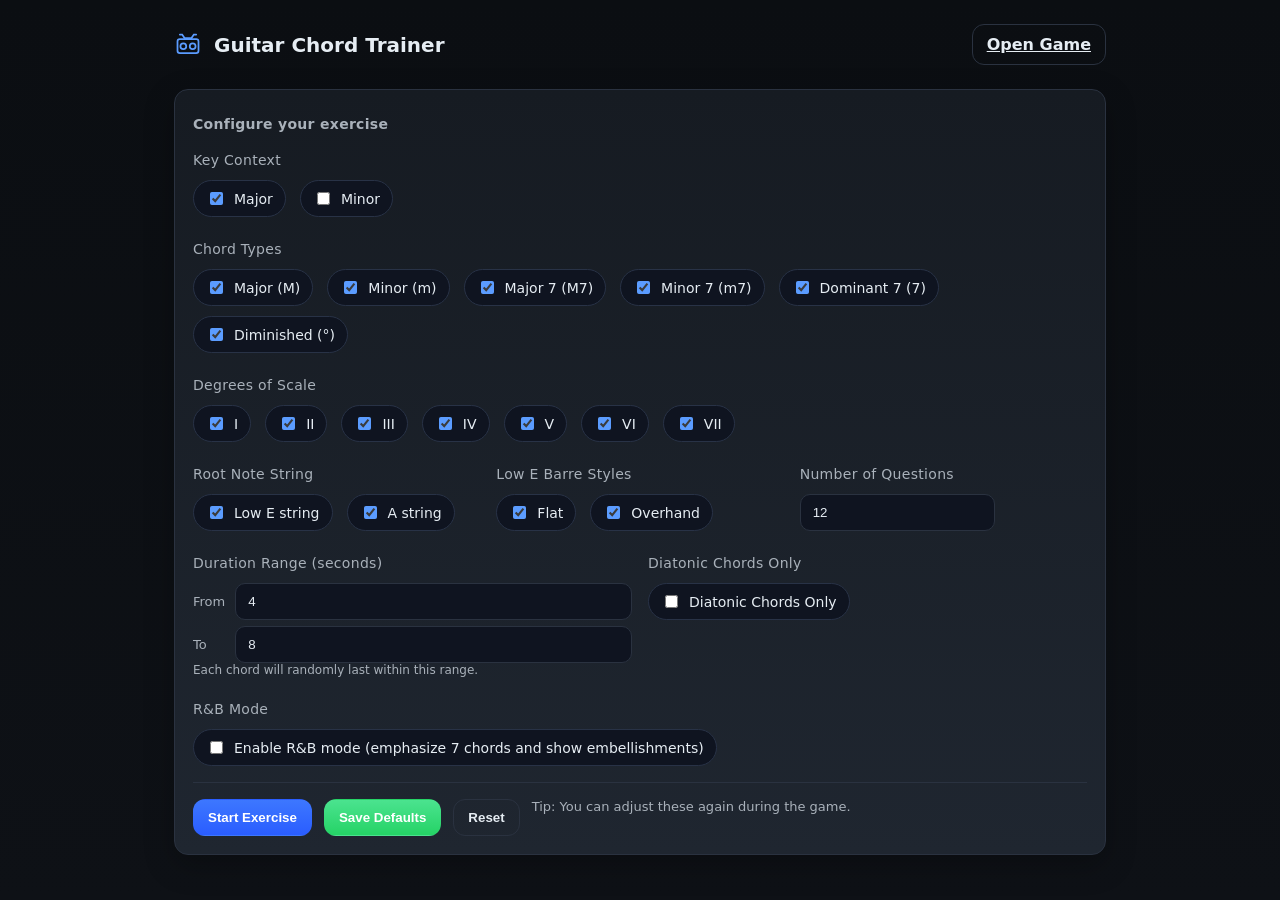
<file: index.html>
<!doctype html>
<html lang="en">
  <head>
    <meta charset="utf-8" />
    <meta name="viewport" content="width=device-width, initial-scale=1" />
    <title>Guitar Chord Trainer - Settings</title>
    <link rel="stylesheet" href="css/styles.css" />
  </head>
  <body>
    <div class="container">
      <header class="header">
        <div class="brand">
          <svg width="28" height="28" viewBox="0 0 24 24" fill="none" xmlns="http://www.w3.org/2000/svg">
            <path d="M5 3h2l2 3h6l2-3h2" stroke="#5b9cff" stroke-width="1.5" stroke-linecap="round"/>
            <rect x="3" y="7" width="18" height="12" rx="2" stroke="#5b9cff" stroke-width="1.5"/>
            <circle cx="8" cy="13" r="2.5" stroke="#5b9cff" stroke-width="1.5"/>
            <circle cx="16" cy="13" r="2.5" stroke="#5b9cff" stroke-width="1.5"/>
          </svg>
          <h1>Guitar Chord Trainer</h1>
        </div>
        <div>
          <a class="btn btn-ghost" href="game.html">Open Game</a>
        </div>
      </header>

      <section class="card">
        <h2 class="section-title">Configure your exercise</h2>

        <div id="msg" class="hidden"></div>

        <div class="grid">
          <div class="settings-group">
            <div class="section-title">Key Context</div>
            <div class="fieldset" id="field-keyModes">
              <label class="badge"><input type="checkbox" name="keyModes" value="Major"> Major</label>
              <label class="badge"><input type="checkbox" name="keyModes" value="Minor"> Minor</label>
            </div>
          </div>

          <div class="settings-group">
            <div class="section-title">Chord Types</div>
            <div class="fieldset" id="field-chordTypes">
              <label class="badge"><input type="checkbox" name="chordTypes" value="M"> Major (M)</label>
              <label class="badge"><input type="checkbox" name="chordTypes" value="m"> Minor (m)</label>
              <label class="badge"><input type="checkbox" name="chordTypes" value="M7"> Major 7 (M7)</label>
              <label class="badge"><input type="checkbox" name="chordTypes" value="m7"> Minor 7 (m7)</label>
              <label class="badge"><input type="checkbox" name="chordTypes" value="7"> Dominant 7 (7)</label>
              <label class="badge"><input type="checkbox" name="chordTypes" value="dim"> Diminished (°)</label>
            </div>
          </div>

          <div class="settings-group">
            <div class="section-title">Degrees of Scale</div>
            <div class="fieldset" id="field-degrees">
              <label class="badge"><input type="checkbox" name="degrees" value="I"> I</label>
              <label class="badge"><input type="checkbox" name="degrees" value="II"> II</label>
              <label class="badge"><input type="checkbox" name="degrees" value="III"> III</label>
              <label class="badge"><input type="checkbox" name="degrees" value="IV"> IV</label>
              <label class="badge"><input type="checkbox" name="degrees" value="V"> V</label>
              <label class="badge"><input type="checkbox" name="degrees" value="VI"> VI</label>
              <label class="badge"><input type="checkbox" name="degrees" value="VII"> VII</label>
            </div>
          </div>

          <div class="settings-group third">
            <div class="section-title">Root Note String</div>
            <div class="fieldset" id="field-rootString">
              <label class="badge"><input type="checkbox" name="rootStrings" value="E"> Low E string</label>
              <label class="badge"><input type="checkbox" name="rootStrings" value="A"> A string</label>
            </div>
          </div>

          <div class="settings-group third">
            <div class="section-title">Low E Barre Styles</div>
            <div class="fieldset" id="field-eBarreStyles">
              <label class="badge"><input type="checkbox" name="eBarreStyles" value="Flat"> Flat</label>
              <label class="badge"><input type="checkbox" name="eBarreStyles" value="Overhand"> Overhand</label>
            </div>
          </div>

          <div class="settings-group third">
            <div class="section-title">Number of Questions</div>
            <div class="row">
              <input type="number" id="count" min="1" step="1" />
            </div>
          </div>

          <div class="settings-group half">
            <div class="section-title">Duration Range (seconds)</div>
            <div class="range">
              <span class="muted">From</span>
              <input type="number" id="durFrom" min="1" step="1" />
              <span class="muted">To</span>
              <input type="number" id="durTo" min="1" step="1" />
            </div>
            <div class="muted small">Each chord will randomly last within this range.</div>
          </div>

          <div class="settings-group half">
            <div class="section-title">Diatonic Chords Only</div>
            <label class="badge">
              <input type="checkbox" id="diatonicOnly" /> Diatonic Chords Only
            </label>
          </div>

          <div class="settings-group">
            <div class="section-title">R&B Mode</div>
            <label class="badge">
              <input type="checkbox" id="rnbMode" /> Enable R&B mode (emphasize 7 chords and show embellishments)
            </label>
          </div>

          <div class="settings-group hidden" id="rnbPanel">
            <div class="section-title">R&B Settings</div>

            <div class="settings-group third">
              <div class="section-title">Embellishments per question</div>
              <div class="fieldset" id="field-rnbCounts">
                <label class="badge"><input type="checkbox" name="rnbCounts" value="1"> 1</label>
                <label class="badge"><input type="checkbox" name="rnbCounts" value="2"> 2</label>
                <label class="badge"><input type="checkbox" name="rnbCounts" value="3"> 3</label>
              </div>
            </div>

            <div class="settings-group">
              <div class="section-title">Embellishments by chord type and root note string</div>
              <div class="grid">
                <div class="settings-group half">
                  <div class="section-title">Root Low E</div>
                  <div class="fieldset" id="field-rnb-E-M7">
                    <span class="badge muted small" style="border-radius:8px;">M7</span>
                    <label class="badge"><input type="checkbox" name="rnb_E_M7" value="E+2"> E+2</label>
                    <label class="badge"><input type="checkbox" name="rnb_E_M7" value="B-2"> B-2</label>
                    <label class="badge"><input type="checkbox" name="rnb_E_M7" value="G-1"> G-1</label>
                    <label class="badge"><input type="checkbox" name="rnb_E_M7" value="G+1"> G+1</label>
                  </div>
                  <div class="fieldset" id="field-rnb-E-m7" style="margin-top:8px;">
                    <span class="badge muted small" style="border-radius:8px;">m7</span>
                    <label class="badge"><input type="checkbox" name="rnb_E_m7" value="E+2"> E+2</label>
                    <label class="badge"><input type="checkbox" name="rnb_E_m7" value="E+3"> E+3</label>
                    <label class="badge"><input type="checkbox" name="rnb_E_m7" value="B+2"> B+2</label>
                    <label class="badge"><input type="checkbox" name="rnb_E_m7" value="B+3"> B+3</label>
                    <label class="badge"><input type="checkbox" name="rnb_E_m7" value="G+2"> G+2</label>
                    <label class="badge"><input type="checkbox" name="rnb_E_m7" value="D+2"> D+2</label>
                  </div>
                  <div class="fieldset" id="field-rnb-E-7" style="margin-top:8px;">
                    <span class="badge muted small" style="border-radius:8px;">7</span>
                    <label class="badge"><input type="checkbox" name="rnb_E_7" value="E+2"> E+2</label>
                    <label class="badge"><input type="checkbox" name="rnb_E_7" value="B+2"> B+2</label>
                    <label class="badge"><input type="checkbox" name="rnb_E_7" value="B+3"> B+3</label>
                    <label class="badge"><input type="checkbox" name="rnb_E_7" value="G+1"> G+1</label>
                    <label class="badge"><input type="checkbox" name="rnb_E_7" value="D+2"> D+2</label>
                  </div>
                </div>

                <div class="settings-group half">
                  <div class="section-title">Root A</div>
                  <div class="fieldset" id="field-rnb-A-M7">
                    <span class="badge muted small" style="border-radius:8px;">M7</span>
                    <label class="badge"><input type="checkbox" name="rnb_A_M7" value="E+2"> E+2</label>
                    <label class="badge"><input type="checkbox" name="rnb_A_M7" value="B-2"> B-2</label>
                    <label class="badge"><input type="checkbox" name="rnb_A_M7" value="G-1"> G-1</label>
                    <label class="badge"><input type="checkbox" name="rnb_A_M7" value="G+1"> G+1</label>
                  </div>
                  <div class="fieldset" id="field-rnb-A-m7" style="margin-top:8px;">
                    <span class="badge muted small" style="border-radius:8px;">m7</span>
                    <label class="badge"><input type="checkbox" name="rnb_A_m7" value="E+1"> E+1</label>
                    <label class="badge"><input type="checkbox" name="rnb_A_m7" value="E+3"> E+3</label>
                    <label class="badge"><input type="checkbox" name="rnb_A_m7" value="B-1"> B-1</label>
                    <label class="badge"><input type="checkbox" name="rnb_A_m7" value="B+2"> B+2</label>
                    <label class="badge"><input type="checkbox" name="rnb_A_m7" value="B+3"> B+3</label>
                    <label class="badge"><input type="checkbox" name="rnb_A_m7" value="G+2"> G+2</label>
                    <label class="badge"><input type="checkbox" name="rnb_A_m7" value="D-2"> D-2</label>
                  </div>
                  <div class="fieldset" id="field-rnb-A-7" style="margin-top:8px;">
                    <span class="badge muted small" style="border-radius:8px;">7</span>
                    <label class="badge"><input type="checkbox" name="rnb_A_7" value="E+2"> E+2</label>
                    <label class="badge"><input type="checkbox" name="rnb_A_7" value="E+3"> E+3</label>
                    <label class="badge"><input type="checkbox" name="rnb_A_7" value="B-2"> B-2</label>
                    <label class="badge"><input type="checkbox" name="rnb_A_7" value="B+1"> B+1</label>
                    <label class="badge"><input type="checkbox" name="rnb_A_7" value="G+1"> G+1</label>
                    <label class="badge"><input type="checkbox" name="rnb_A_7" value="G+2"> G+2</label>
                    <label class="badge"><input type="checkbox" name="rnb_A_7" value="D-2"> D-2</label>
                  </div>
                </div>
              </div>
            </div>
          </div>
        </div>

        <div class="divider"></div>

        <div class="footer-actions">
          <button id="startBtn" class="btn btn-primary">Start Exercise</button>
          <button id="saveBtn" class="btn btn-success">Save Defaults</button>
          <button id="resetBtn" class="btn btn-ghost">Reset</button>
          <div class="muted">Tip: You can adjust these again during the game.</div>
        </div>
      </section>
    </div>

    <script src="js/common.js"></script>
    <script src="js/index.js"></script>
  </body>
</html>
</file>
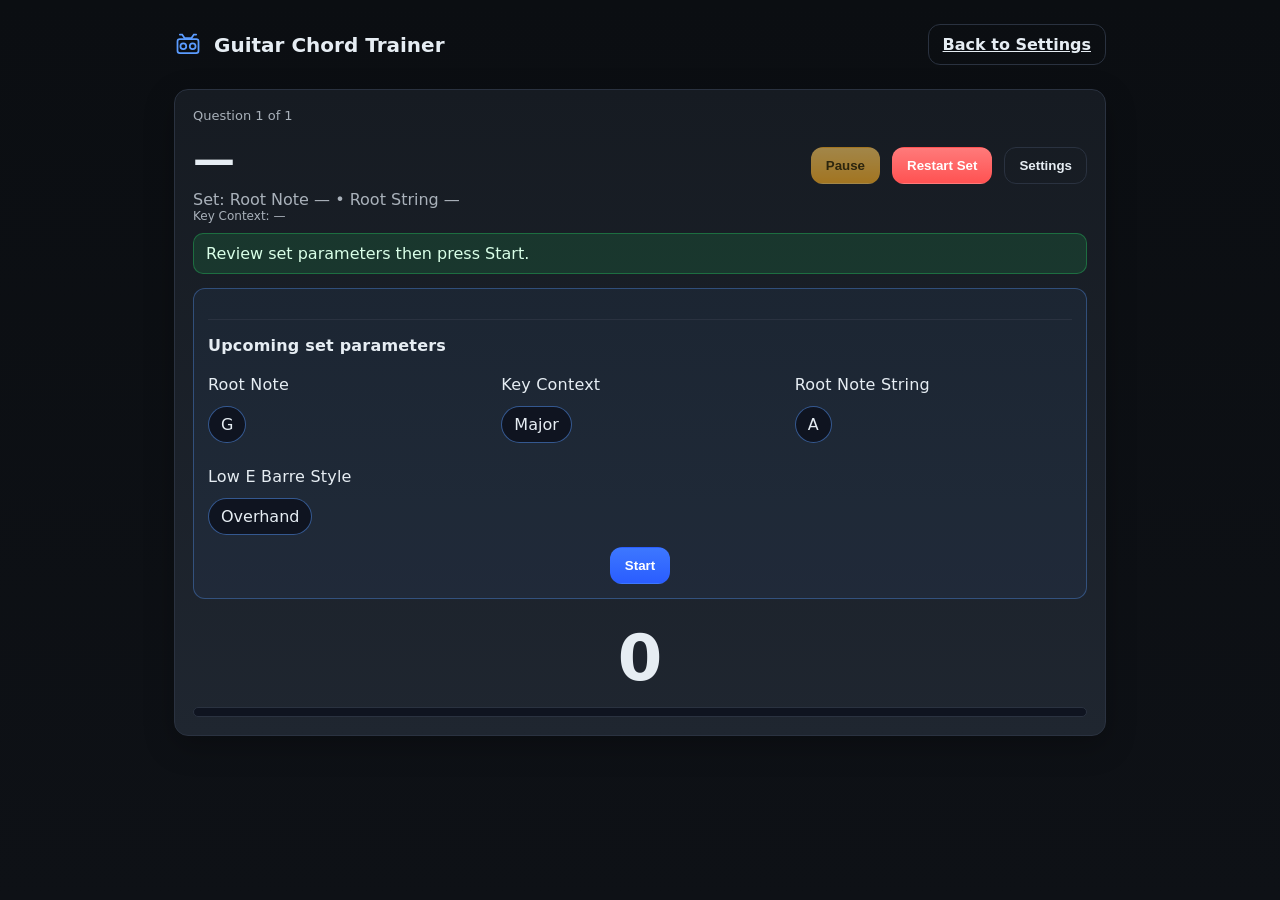
<file: game.html>
<!doctype html>
<html lang="en">
  <head>
    <meta charset="utf-8" />
    <meta name="viewport" content="width=device-width, initial-scale=1" />
    <title>Guitar Chord Trainer - Game</title>
    <link rel="stylesheet" href="css/styles.css" />
  </head>
  <body>
    <div class="container">
      <header class="header">
        <div class="brand">
          <svg width="28" height="28" viewBox="0 0 24 24" fill="none" xmlns="http://www.w3.org/2000/svg">
            <path d="M5 3h2l2 3h6l2-3h2" stroke="#5b9cff" stroke-width="1.5" stroke-linecap="round"/>
            <rect x="3" y="7" width="18" height="12" rx="2" stroke="#5b9cff" stroke-width="1.5"/>
            <circle cx="8" cy="13" r="2.5" stroke="#5b9cff" stroke-width="1.5"/>
            <circle cx="16" cy="13" r="2.5" stroke="#5b9cff" stroke-width="1.5"/>
          </svg>
          <h1>Guitar Chord Trainer</h1>
        </div>
        <div>
          <a class="btn btn-ghost" href="index.html">Back to Settings</a>
        </div>
      </header>

      <section class="card" id="gameCard">
        <div class="status">
          <div>
            <div class="muted">Question <span id="qIndex">1</span> of <span id="qTotal">1</span></div>
            <div id="currentChord" class="current-chord">—</div>
            <div class="details" id="details">Set: Root Note <span id="rootNote">—</span> • Root String <span id="rootStr">—</span> <span id="barreStyleWrap" class="hidden">• Barre: <span id="barreStyle">Flat</span></span></div>
            <div class="details small">Key Context: <span id="keyMode">—</span></div>
            <div class="details small hidden" id="embellishmentsWrap">Embellishments: <span id="embellishments">—</span></div>
          </div>
          <div class="row">
            <button id="pauseBtn" class="btn btn-warning" disabled>Pause</button>
            <button id="restartBtn" class="btn btn-danger">Restart Set</button>
            <button id="toggleSettings" class="btn btn-ghost">Settings</button>
          </div>
        </div>

        <div id="msg" class="hidden" style="margin-top:10px;"></div>

        <div id="preStartPanel" class="settings-panel prestart-emphasis">
          <div class="divider"></div>
          <h3 class="section-title">Upcoming set parameters</h3>
          <div class="grid">
            <div class="settings-group third">
              <div class="section-title">Root Note</div>
              <div class="badge"> <span id="preRootNote">—</span> </div>
            </div>
            <div class="settings-group third">
              <div class="section-title">Key Context</div>
              <div class="badge"> <span id="preKeyMode">—</span> </div>
            </div>
            <div class="settings-group third">
              <div class="section-title">Root Note String</div>
              <div class="badge"> <span id="preRootString">—</span> </div>
            </div>
            <div class="settings-group third">
              <div class="section-title">Low E Barre Style</div>
              <div class="badge" id="preBarreStyleWrap"> <span id="preBarreStyle">—</span> </div>
            </div>
          </div>
          <div class="controls">
            <button id="startSetBtn" class="btn btn-primary">Start</button>
          </div>
        </div>

        <div class="timer" id="timer">0</div>
        <div class="progress"><div class="bar" id="progressBar"></div></div>

        <div class="settings-panel hidden" id="settingsPanel">
          <div class="divider"></div>
          <h3 class="section-title">Adjust settings mid-set</h3>
          <div class="grid">
            <div class="settings-group">
              <div class="section-title">Chord Types</div>
              <div class="fieldset" id="field-chordTypes">
                <label class="badge"><input type="checkbox" name="chordTypes" value="M"> Major (M)</label>
                <label class="badge"><input type="checkbox" name="chordTypes" value="m"> Minor (m)</label>
                <label class="badge"><input type="checkbox" name="chordTypes" value="M7"> Major 7 (M7)</label>
                <label class="badge"><input type="checkbox" name="chordTypes" value="m7"> Minor 7 (m7)</label>
                <label class="badge"><input type="checkbox" name="chordTypes" value="7"> Dominant 7 (7)</label>
                <label class="badge"><input type="checkbox" name="chordTypes" value="dim"> Diminished (°)</label>
              </div>
            </div>

            <div class="settings-group">
              <div class="section-title">Degrees of Scale</div>
              <div class="fieldset" id="field-degrees">
                <label class="badge"><input type="checkbox" name="degrees" value="I"> I</label>
                <label class="badge"><input type="checkbox" name="degrees" value="II"> II</label>
                <label class="badge"><input type="checkbox" name="degrees" value="III"> III</label>
                <label class="badge"><input type="checkbox" name="degrees" value="IV"> IV</label>
                <label class="badge"><input type="checkbox" name="degrees" value="V"> V</label>
                <label class="badge"><input type="checkbox" name="degrees" value="VI"> VI</label>
                <label class="badge"><input type="checkbox" name="degrees" value="VII"> VII</label>
              </div>
            </div>

            <div class="settings-group">
              <div class="section-title">Key Context <span class="muted small">(one will be chosen and fixed for the set)</span></div>
              <div class="fieldset" id="field-keyModes">
                <label class="badge"><input type="checkbox" name="keyModes" value="Major"> Major</label>
                <label class="badge"><input type="checkbox" name="keyModes" value="Minor"> Minor</label>
              </div>
            </div>

            <div class="settings-group third">
              <div class="section-title">Root Note String <span class="muted small">(one will be chosen and fixed for the set)</span></div>
              <div class="fieldset" id="field-rootString">
                <label class="badge"><input type="checkbox" name="rootStrings" value="E"> Low E string</label>
                <label class="badge"><input type="checkbox" name="rootStrings" value="A"> A string</label>
              </div>
            </div>

            <div class="settings-group third">
              <div class="section-title">Low E Barre Styles</div>
              <div class="fieldset" id="field-eBarreStyles">
                <label class="badge"><input type="checkbox" name="eBarreStyles" value="Flat"> Flat</label>
                <label class="badge"><input type="checkbox" name="eBarreStyles" value="Overhand"> Overhand</label>
              </div>
            </div>

            <div class="settings-group third">
              <div class="section-title">Number of Questions</div>
              <div class="row">
                <input type="number" id="count" min="1" step="1" />
              </div>
            </div>

            <div class="settings-group half">
              <div class="section-title">Duration Range (seconds)</div>
              <div class="range">
                <span class="muted">From</span>
                <input type="number" id="durFrom" min="1" step="1" />
                <span class="muted">To</span>
                <input type="number" id="durTo" min="1" step="1" />
              </div>
              <div class="muted small">Each chord will randomly last within this range.</div>
            </div>

            <div class="settings-group half">
              <div class="section-title">Diatonic Chords Only</div>
              <label class="badge">
                <input type="checkbox" id="diatonicOnly" /> Diatonic Chords Only
              </label>
            </div>

            <div class="settings-group">
              <div class="section-title">R&B Mode</div>
              <label class="badge">
                <input type="checkbox" id="rnbMode" /> Enable R&B mode (emphasize 7 chords and show embellishments)
              </label>
            </div>

            <div class="settings-group hidden" id="rnbPanel">
              <div class="section-title">R&B Settings</div>

              <div class="settings-group third">
                <div class="section-title">Embellishments per question</div>
                <div class="fieldset" id="field-rnbCounts">
                  <label class="badge"><input type="checkbox" name="rnbCounts" value="1"> 1</label>
                  <label class="badge"><input type="checkbox" name="rnbCounts" value="2"> 2</label>
                  <label class="badge"><input type="checkbox" name="rnbCounts" value="3"> 3</label>
                </div>
              </div>

              <div class="settings-group">
                <div class="section-title">Embellishments by chord type and root note string</div>
                <div class="grid">
                  <div class="settings-group half">
                    <div class="section-title">Root Low E</div>
                    <div class="fieldset" id="field-rnb-E-M7">
                      <span class="badge muted small" style="border-radius:8px;">M7</span>
                      <label class="badge"><input type="checkbox" name="rnb_E_M7" value="E+2"> E+2</label>
                      <label class="badge"><input type="checkbox" name="rnb_E_M7" value="B-2"> B-2</label>
                      <label class="badge"><input type="checkbox" name="rnb_E_M7" value="G-1"> G-1</label>
                      <label class="badge"><input type="checkbox" name="rnb_E_M7" value="G+1"> G+1</label>
                    </div>
                    <div class="fieldset" id="field-rnb-E-m7" style="margin-top:8px;">
                      <span class="badge muted small" style="border-radius:8px;">m7</span>
                      <label class="badge"><input type="checkbox" name="rnb_E_m7" value="E+2"> E+2</label>
                      <label class="badge"><input type="checkbox" name="rnb_E_m7" value="E+3"> E+3</label>
                      <label class="badge"><input type="checkbox" name="rnb_E_m7" value="B+2"> B+2</label>
                      <label class="badge"><input type="checkbox" name="rnb_E_m7" value="B+3"> B+3</label>
                      <label class="badge"><input type="checkbox" name="rnb_E_m7" value="G+2"> G+2</label>
                      <label class="badge"><input type="checkbox" name="rnb_E_m7" value="D+2"> D+2</label>
                    </div>
                    <div class="fieldset" id="field-rnb-E-7" style="margin-top:8px;">
                      <span class="badge muted small" style="border-radius:8px;">7</span>
                      <label class="badge"><input type="checkbox" name="rnb_E_7" value="E+2"> E+2</label>
                      <label class="badge"><input type="checkbox" name="rnb_E_7" value="B+2"> B+2</label>
                      <label class="badge"><input type="checkbox" name="rnb_E_7" value="B+3"> B+3</label>
                      <label class="badge"><input type="checkbox" name="rnb_E_7" value="G+1"> G+1</label>
                      <label class="badge"><input type="checkbox" name="rnb_E_7" value="D+2"> D+2</label>
                    </div>
                  </div>

                  <div class="settings-group half">
                    <div class="section-title">Root A</div>
                    <div class="fieldset" id="field-rnb-A-M7">
                      <span class="badge muted small" style="border-radius:8px;">M7</span>
                      <label class="badge"><input type="checkbox" name="rnb_A_M7" value="E+2"> E+2</label>
                      <label class="badge"><input type="checkbox" name="rnb_A_M7" value="B-2"> B-2</label>
                      <label class="badge"><input type="checkbox" name="rnb_A_M7" value="G-1"> G-1</label>
                      <label class="badge"><input type="checkbox" name="rnb_A_M7" value="G+1"> G+1</label>
                    </div>
                    <div class="fieldset" id="field-rnb-A-m7" style="margin-top:8px;">
                      <span class="badge muted small" style="border-radius:8px;">m7</span>
                      <label class="badge"><input type="checkbox" name="rnb_A_m7" value="E+1"> E+1</label>
                      <label class="badge"><input type="checkbox" name="rnb_A_m7" value="E+3"> E+3</label>
                      <label class="badge"><input type="checkbox" name="rnb_A_m7" value="B-1"> B-1</label>
                      <label class="badge"><input type="checkbox" name="rnb_A_m7" value="B+2"> B+2</label>
                      <label class="badge"><input type="checkbox" name="rnb_A_m7" value="B+3"> B+3</label>
                      <label class="badge"><input type="checkbox" name="rnb_A_m7" value="G+2"> G+2</label>
                      <label class="badge"><input type="checkbox" name="rnb_A_m7" value="D-2"> D-2</label>
                    </div>
                    <div class="fieldset" id="field-rnb-A-7" style="margin-top:8px;">
                      <span class="badge muted small" style="border-radius:8px;">7</span>
                      <label class="badge"><input type="checkbox" name="rnb_A_7" value="E+2"> E+2</label>
                      <label class="badge"><input type="checkbox" name="rnb_A_7" value="E+3"> E+3</label>
                      <label class="badge"><input type="checkbox" name="rnb_A_7" value="B-2"> B-2</label>
                      <label class="badge"><input type="checkbox" name="rnb_A_7" value="B+1"> B+1</label>
                      <label class="badge"><input type="checkbox" name="rnb_A_7" value="G+1"> G+1</label>
                      <label class="badge"><input type="checkbox" name="rnb_A_7" value="G+2"> G+2</label>
                      <label class="badge"><input type="checkbox" name="rnb_A_7" value="D-2"> D-2</label>
                    </div>
                  </div>
                </div>
              </div>
            </div>
          </div>
        </div>
      </section>
    </div>

    <div class="overlay" id="endOverlay">
      <div class="modal">
        <h3>Set complete 🎉</h3>
        <p class="muted">Great job! What would you like to do next?</p>
        <div class="controls" style="margin-top:8px;">
          <button id="overlayRestart" class="btn btn-primary">Restart Set</button>
          <a class="btn btn-ghost" href="index.html">Return to Settings</a>
        </div>
      </div>
    </div>

    <script src="js/common.js"></script>
    <script src="js/game.js"></script>
  </body>
</html>
</file>
<file: css/styles.css>
/* Guitar Chord Trainer - Styles */
:root {
  --bg: #0e1116;
  --panel: #161b22;
  --panel-2: #1f2630;
  --text: #e6edf3;
  --muted: #a9b1ba;
  --accent: #5b9cff;
  --accent-2: #00d4a3;
  --danger: #ff6b6b;
  --warning: #ffb020;
  --success: #25d366;
}

* { box-sizing: border-box; }
html, body { height: 100%; }

body {
  margin: 0;
  font-family: ui-sans-serif, system-ui, -apple-system, Segoe UI, Roboto, Arial, "Apple Color Emoji", "Segoe UI Emoji";
  background: linear-gradient(180deg, #0b0e12 0%, #0e1116 100%);
  color: var(--text);
}

.container {
  max-width: 980px;
  margin: 0 auto;
  padding: 24px;
}

.header {
  display: flex;
  align-items: center;
  justify-content: space-between;
  gap: 16px;
  margin-bottom: 24px;
}

.brand {
  display: flex;
  align-items: center;
  gap: 12px;
}

.brand h1 {
  font-size: 20px;
  margin: 0;
}

.card {
  background: linear-gradient(180deg, var(--panel) 0%, var(--panel-2) 100%);
  border: 1px solid #2a3240;
  border-radius: 14px;
  padding: 18px;
  box-shadow: 0 10px 30px rgba(0,0,0,0.25);
}

.grid {
  display: grid;
  grid-template-columns: repeat(12, 1fr);
  gap: 16px;
}

.section-title {
  margin: 8px 0 12px;
  font-size: 14px;
  color: var(--muted);
  letter-spacing: 0.3px;
}

.settings-group {
  grid-column: span 12;
}

@media (min-width: 720px) {
  .settings-group.half { grid-column: span 6; }
  .settings-group.third { grid-column: span 4; }
}

.fieldset {
  display: flex;
  flex-wrap: wrap;
  gap: 10px 14px;
}

.badge {
  display: inline-flex;
  align-items: center;
  gap: 8px;
  background: #0f1420;
  border: 1px solid #283246;
  border-radius: 999px;
  padding: 8px 12px;
  color: var(--text);
  font-size: 14px;
}

.badge input[type="checkbox"],
.badge input[type="radio"] {
  accent-color: var(--accent);
}

.row {
  display: flex;
  gap: 12px;
  align-items: center;
}

input[type="number"], input[type="text"], select {
  background: #0f1420;
  color: var(--text);
  border: 1px solid #2a3240;
  border-radius: 10px;
  padding: 10px 12px;
  outline: none;
}

.range {
  display: grid;
  grid-template-columns: auto 1fr;
  gap: 6px 10px;
  align-items: center;
}

.range input[type="number"] {
  width: 100%;
  min-width: 0;
}

.btn {
  display: inline-flex;
  align-items: center;
  justify-content: center;
  gap: 8px;
  border: 1px solid transparent;
  border-radius: 12px;
  padding: 10px 14px;
  font-weight: 600;
  cursor: pointer;
  color: white;
}

.btn-primary { background: linear-gradient(180deg, #3d77ff, #2a5dff); }
.btn-ghost { background: transparent; border-color: #2a3240; color: var(--text); }
.btn-danger { background: linear-gradient(180deg, #ff7a7a, #ff5252); }
.btn-warning { background: linear-gradient(180deg, #ffcd62, #ffb020); color: #3a2b00; }
.btn-success { background: linear-gradient(180deg, #4be38f, #25d366); }

.btn:disabled { opacity: 0.6; cursor: not-allowed; }

.divider { height: 1px; background: #2a3240; margin: 16px 0; }

.muted { color: var(--muted); font-size: 13px; }

.footer-actions { display: flex; gap: 12px; flex-wrap: wrap; }

.error {
  background: rgba(255, 107, 107, 0.16);
  border: 1px solid rgba(255, 107, 107, 0.35);
  color: #ffd0d0;
  padding: 10px 12px;
  border-radius: 10px;
}

.success {
  background: rgba(37, 211, 102, 0.14);
  border: 1px solid rgba(37, 211, 102, 0.35);
  color: #d9ffe8;
  padding: 10px 12px;
  border-radius: 10px;
}

/* Game page */
.status {
  display: flex;
  align-items: center;
  justify-content: space-between;
  flex-wrap: wrap;
  gap: 12px;
}

.current-chord {
  font-size: 42px;
  font-weight: 800;
  letter-spacing: 0.5px;
  margin: 12px 0 6px;
}

.details { color: var(--muted); }

.timer {
  font-size: 64px;
  font-weight: 800;
  text-align: center;
  margin: 22px 0 12px;
}

.progress {
  height: 10px;
  background: #0f1420;
  border: 1px solid #2a3240;
  border-radius: 999px;
  overflow: hidden;
}

.progress > .bar {
  height: 100%;
  width: 0%;
  background: linear-gradient(90deg, var(--accent), var(--accent-2));
}

.controls {
  display: flex;
  gap: 10px;
  justify-content: center;
  flex-wrap: wrap;
  margin-top: 12px;
}

.settings-panel {
  margin-top: 18px;
}

/* More prominent pre-start parameters panel */
.prestart-emphasis {
  margin-top: 14px;
  padding: 14px;
  border: 1px solid rgba(91, 156, 255, 0.35);
  background: rgba(91, 156, 255, 0.06);
  border-radius: 12px;
}

.prestart-emphasis .section-title {
  color: var(--text);
  font-size: 16px;
  letter-spacing: 0.2px;
}

.prestart-emphasis .badge {
  font-size: 16px;
  border-color: rgba(91, 156, 255, 0.5);
  background: #0f1420;
}

.settings-toggle {
  display: flex;
  justify-content: space-between;
  align-items: center;
  cursor: pointer;
}

.hidden { display: none; }

.overlay {
  position: fixed;
  inset: 0;
  display: none;
  align-items: center;
  justify-content: center;
  background: rgba(0,0,0,0.6);
  z-index: 50;
}

.overlay .modal {
  width: min(560px, 92%);
  background: var(--panel);
  border: 1px solid #2a3240;
  border-radius: 16px;
  padding: 18px;
}

.small { font-size: 12px; }

/* Emphasis for in-game embellishments */
#embellishmentsWrap {
  /* Override the .small class to make this section prominent */
  font-size: 22px;
  font-weight: 700;
  margin-top: 8px;
  color: var(--text);
}

#embellishments {
  display: inline-flex;
  gap: 6px;
  flex-wrap: wrap;
  margin-left: 6px;
}

.embellishment {
  display: inline-block;
  padding: 4px 10px;
  border-radius: 10px;
  background: rgba(0, 212, 163, 0.12); /* accent-2 tint */
  border: 1px solid rgba(0, 212, 163, 0.35);
  color: var(--accent-2);
  font-size: 26px;
  font-weight: 800;
  letter-spacing: 0.3px;
}

@media (max-width: 520px) {
  #embellishmentsWrap { font-size: 18px; }
  .embellishment { font-size: 22px; }
}
</file>
